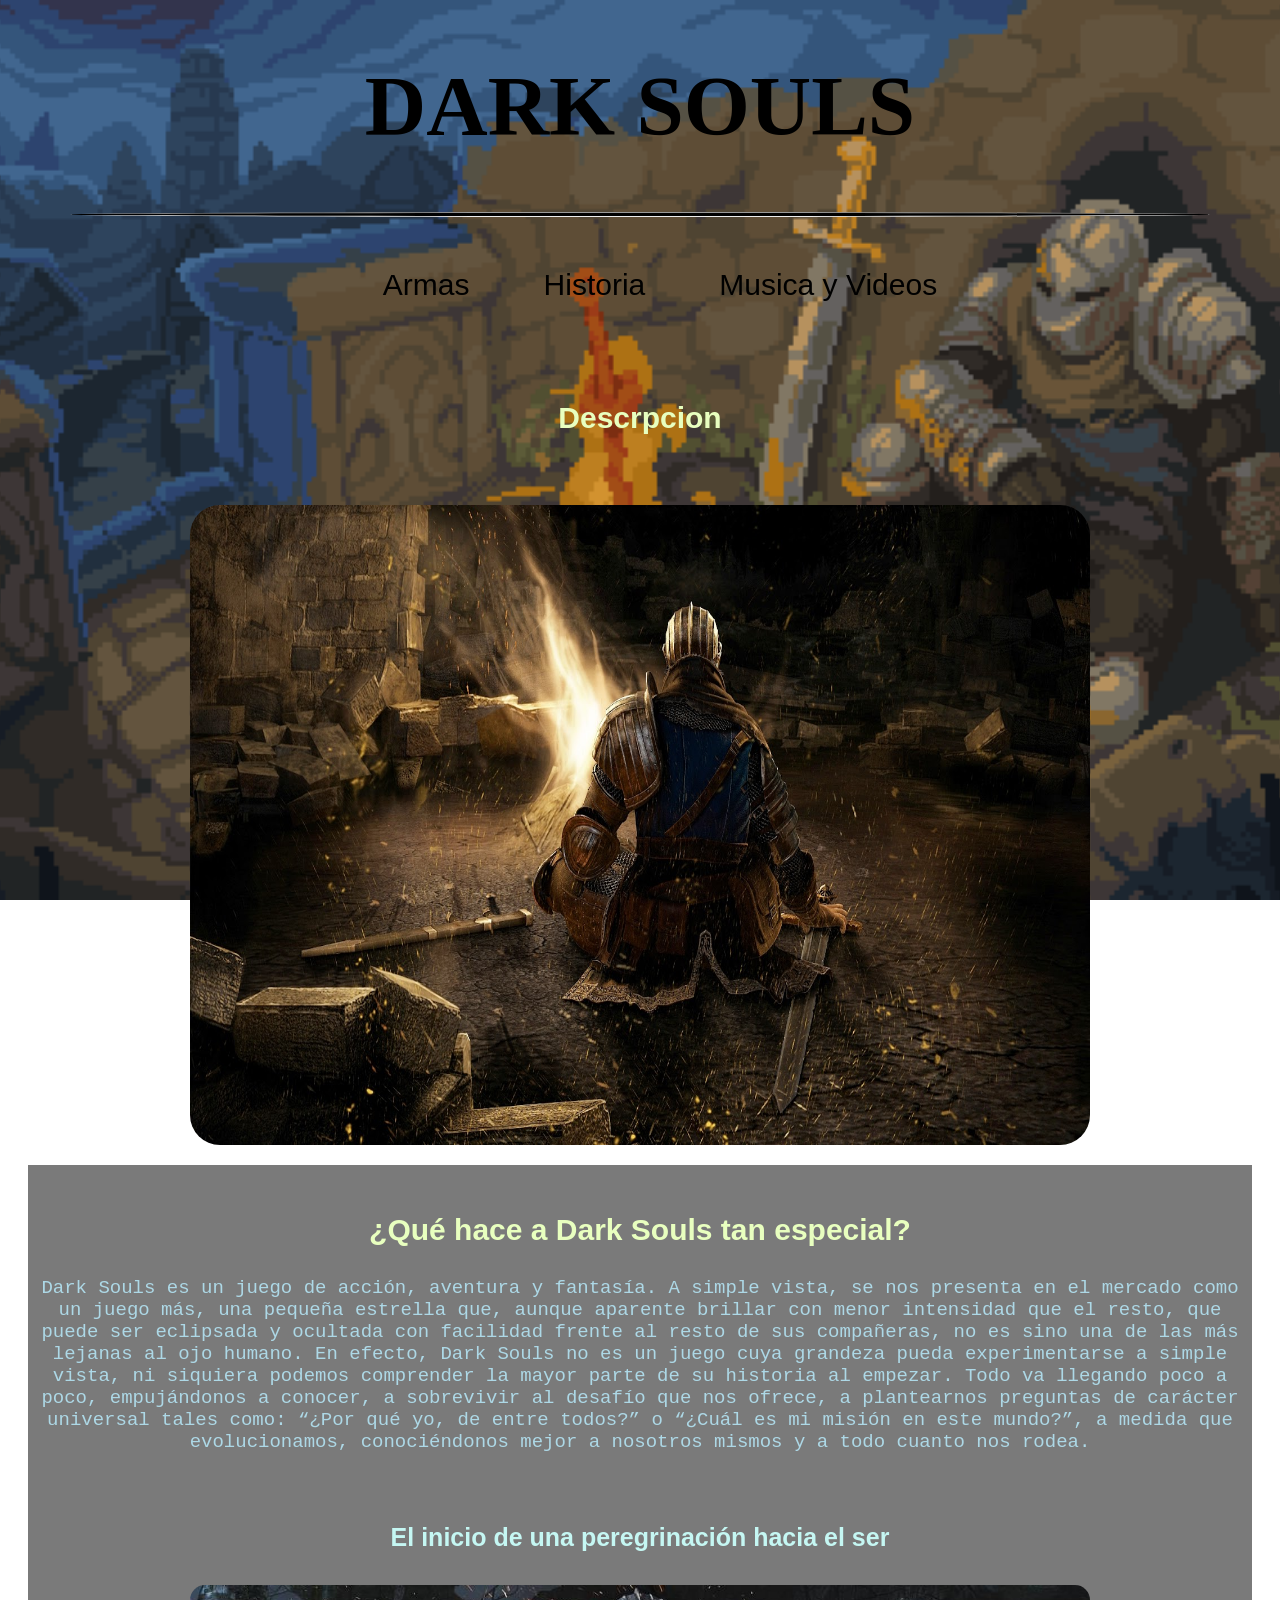
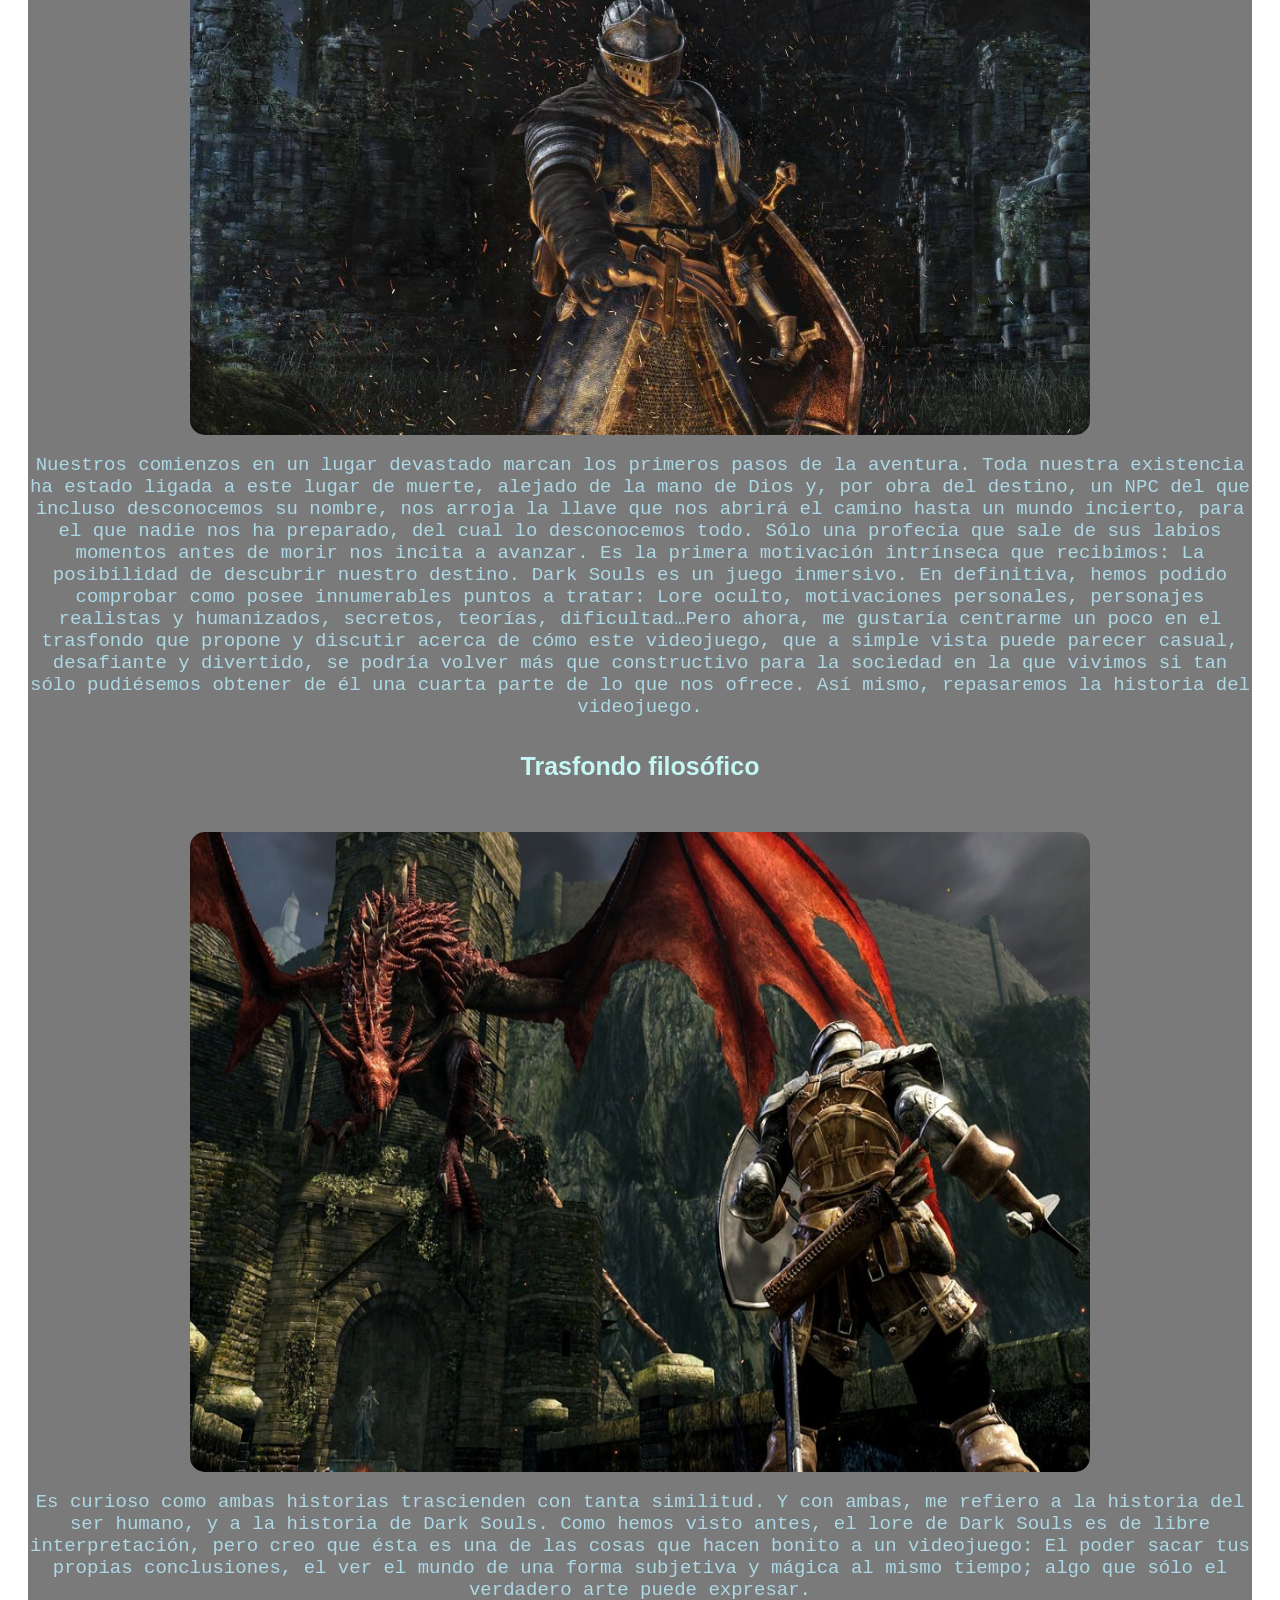
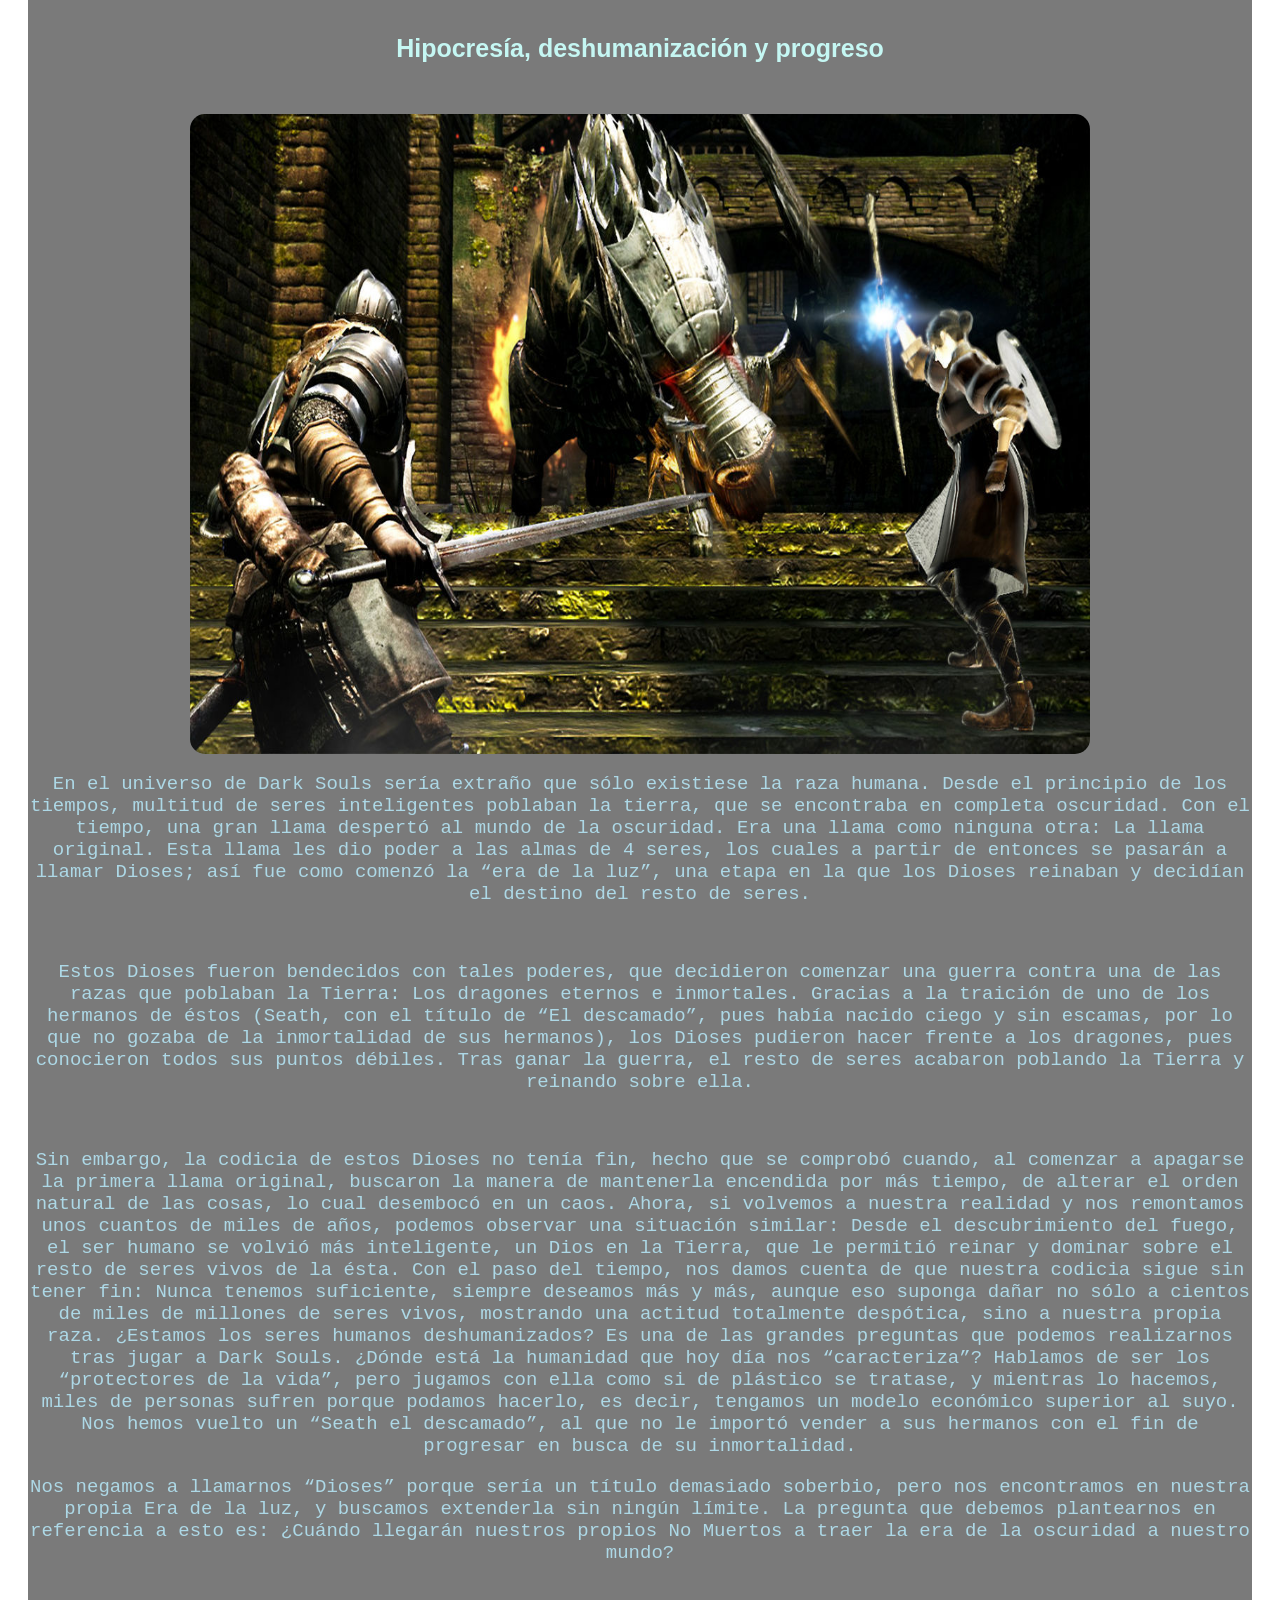
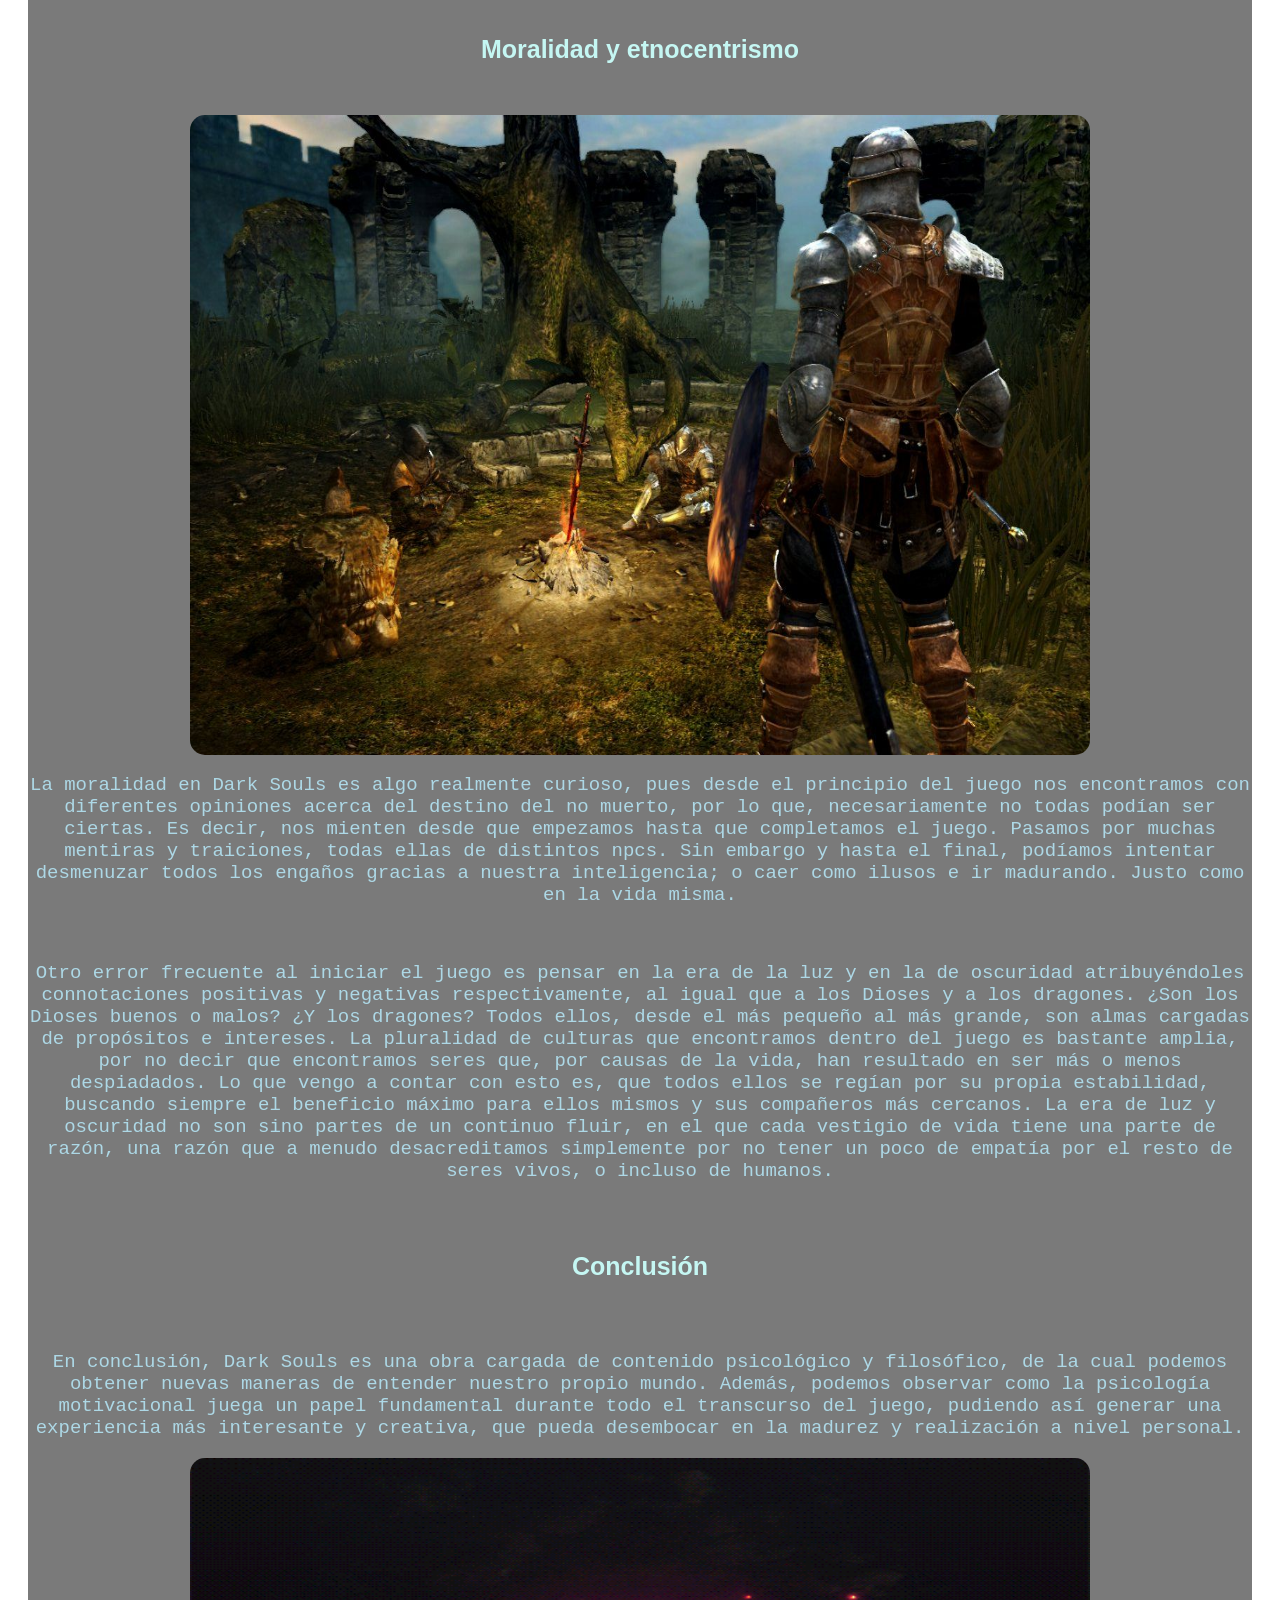
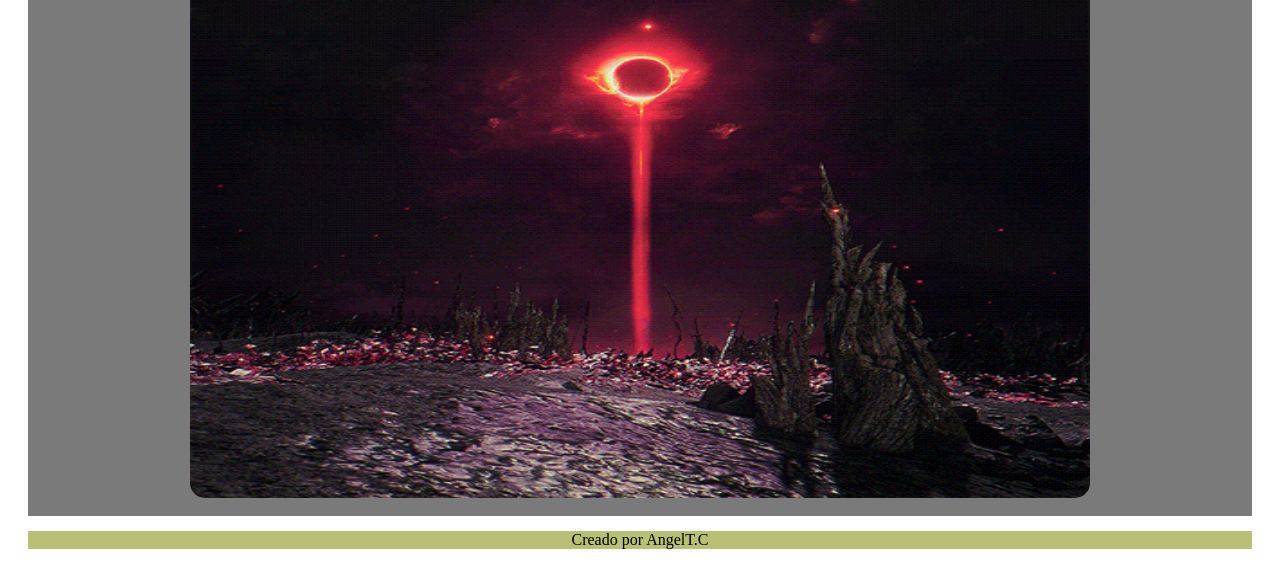
<file: index.HTML>
<!DOCTYPE html>
<html lang="es">

<head>
    <meta charset="utf-8">
    <meta name="author" content="RED_ANGEL">
    <meta name="keywords" content="dark souls,RPG,fantasia oscura,fromsofwart,saga souls,guia">
    <link rel="shortcut icon" href="./icon.png" />
    <link rel="stylesheet" href="./css/mejor.css">
    <title>Dark souls:la leyenda de lo bueno</title>
</head>

<body>

    <h1>DARK SOULS</h1>
    <hr>

    <ul class="mostaza">
        <li><a href="./html/armas.html">Armas</a></li>
        <li><a href="./html/historia.html">Historia</a></li>
        <li><a href="./html/ms.html">Musica y Videos</a> </li>
    </ul>

    <br>

    <h3>Descrpcion</h3>
    <div class="">
        <article class="">
            <div class="imgCentral">
                <img src="./imgs/154277.jpg" alt="" height="640" width="900">
            </div>
            <section>
                <br>
                <h3>¿Qué hace a Dark Souls tan especial?</h3>
                <p>Dark Souls es un juego de acción, aventura y fantasía. A simple vista, se nos presenta en el mercado como un juego más, una pequeña estrella que, aunque aparente brillar con menor intensidad que el resto, que puede ser eclipsada y ocultada
                    con facilidad frente al resto de sus compañeras, no es sino una de las más lejanas al ojo humano. En efecto, Dark Souls no es un juego cuya grandeza pueda experimentarse a simple vista, ni siquiera podemos comprender la mayor parte
                    de su historia al empezar. Todo va llegando poco a poco, empujándonos a conocer, a sobrevivir al desafío que nos ofrece, a plantearnos preguntas de carácter universal tales como: “¿Por qué yo, de entre todos?” o “¿Cuál es mi misión
                    en este mundo?”, a medida que evolucionamos, conociéndonos mejor a nosotros mismos y a todo cuanto nos rodea.</p>
                <br>
                <h4>El inicio de una peregrinación hacia el ser</h4>

                <img src="./imgs/778.jpg" height="450" width="900" class="imagen">

                <p>Nuestros comienzos en un lugar devastado marcan los primeros pasos de la aventura. Toda nuestra existencia ha estado ligada a este lugar de muerte, alejado de la mano de Dios y, por obra del destino, un NPC del que incluso desconocemos
                    su nombre, nos arroja la llave que nos abrirá el camino hasta un mundo incierto, para el que nadie nos ha preparado, del cual lo desconocemos todo. Sólo una profecía que sale de sus labios momentos antes de morir nos incita a avanzar.
                    Es la primera motivación intrínseca que recibimos: La posibilidad de descubrir nuestro destino. Dark Souls es un juego inmersivo. En definitiva, hemos podido comprobar como posee innumerables puntos a tratar: Lore oculto, motivaciones
                    personales, personajes realistas y humanizados, secretos, teorías, dificultad…Pero ahora, me gustaría centrarme un poco en el trasfondo que propone y discutir acerca de cómo este videojuego, que a simple vista puede parecer casual,
                    desafiante y divertido, se podría volver más que constructivo para la sociedad en la que vivimos si tan sólo pudiésemos obtener de él una cuarta parte de lo que nos ofrece. Así mismo, repasaremos la historia del videojuego.</p>

                <h4>Trasfondo filosófico</h4>
                <br>
                <img src="./imgs/222.jpg" class="imagen" height="640" width="900">
                <p>Es curioso como ambas historias trascienden con tanta similitud. Y con ambas, me refiero a la historia del ser humano, y a la historia de Dark Souls. Como hemos visto antes, el lore de Dark Souls es de libre interpretación, pero creo que
                    ésta es una de las cosas que hacen bonito a un videojuego: El poder sacar tus propias conclusiones, el ver el mundo de una forma subjetiva y mágica al mismo tiempo; algo que sólo el verdadero arte puede expresar.</p>

                <h4>Hipocresía, deshumanización y progreso</h4>
                <br>
                <img src="./imgs/333.jpg" class="imagen" height="640" width="900">
                <p>En el universo de Dark Souls sería extraño que sólo existiese la raza humana. Desde el principio de los tiempos, multitud de seres inteligentes poblaban la tierra, que se encontraba en completa oscuridad. Con el tiempo, una gran llama
                    despertó al mundo de la oscuridad. Era una llama como ninguna otra: La llama original. Esta llama les dio poder a las almas de 4 seres, los cuales a partir de entonces se pasarán a llamar Dioses; así fue como comenzó la “era de la
                    luz”, una etapa en la que los Dioses reinaban y decidían el destino del resto de seres.</p>
                <br>
                <p>Estos Dioses fueron bendecidos con tales poderes, que decidieron comenzar una guerra contra una de las razas que poblaban la Tierra: Los dragones eternos e inmortales. Gracias a la traición de uno de los hermanos de éstos (Seath, con el
                    título de “El descamado”, pues había nacido ciego y sin escamas, por lo que no gozaba de la inmortalidad de sus hermanos), los Dioses pudieron hacer frente a los dragones, pues conocieron todos sus puntos débiles. Tras ganar la guerra,
                    el resto de seres acabaron poblando la Tierra y reinando sobre ella.</p>
                <br>

                <p>Sin embargo, la codicia de estos Dioses no tenía fin, hecho que se comprobó cuando, al comenzar a apagarse la primera llama original, buscaron la manera de mantenerla encendida por más tiempo, de alterar el orden natural de las cosas,
                    lo cual desembocó en un caos. Ahora, si volvemos a nuestra realidad y nos remontamos unos cuantos de miles de años, podemos observar una situación similar: Desde el descubrimiento del fuego, el ser humano se volvió más inteligente,
                    un Dios en la Tierra, que le permitió reinar y dominar sobre el resto de seres vivos de la ésta. Con el paso del tiempo, nos damos cuenta de que nuestra codicia sigue sin tener fin: Nunca tenemos suficiente, siempre deseamos más y
                    más, aunque eso suponga dañar no sólo a cientos de miles de millones de seres vivos, mostrando una actitud totalmente despótica, sino a nuestra propia raza. ¿Estamos los seres humanos deshumanizados? Es una de las grandes preguntas
                    que podemos realizarnos tras jugar a Dark Souls. ¿Dónde está la humanidad que hoy día nos “caracteriza”? Hablamos de ser los “protectores de la vida”, pero jugamos con ella como si de plástico se tratase, y mientras lo hacemos, miles
                    de personas sufren porque podamos hacerlo, es decir, tengamos un modelo económico superior al suyo. Nos hemos vuelto un “Seath el descamado”, al que no le importó vender a sus hermanos con el fin de progresar en busca de su inmortalidad.
                </p>
                <p>Nos negamos a llamarnos “Dioses” porque sería un título demasiado soberbio, pero nos encontramos en nuestra propia Era de la luz, y buscamos extenderla sin ningún límite. La pregunta que debemos plantearnos en referencia a esto es: ¿Cuándo
                    llegarán nuestros propios No Muertos a traer la era de la oscuridad a nuestro mundo?</p>
                <br>

                <h4>Moralidad y etnocentrismo</h4>
                <br>
                <img src="./imgs/444.jpg" class="imagen" height="640" width="900">
                <p>La moralidad en Dark Souls es algo realmente curioso, pues desde el principio del juego nos encontramos con diferentes opiniones acerca del destino del no muerto, por lo que, necesariamente no todas podían ser ciertas. Es decir, nos mienten
                    desde que empezamos hasta que completamos el juego. Pasamos por muchas mentiras y traiciones, todas ellas de distintos npcs. Sin embargo y hasta el final, podíamos intentar desmenuzar todos los engaños gracias a nuestra inteligencia;
                    o caer como ilusos e ir madurando. Justo como en la vida misma.</p>
                <br>
                <p>Otro error frecuente al iniciar el juego es pensar en la era de la luz y en la de oscuridad atribuyéndoles connotaciones positivas y negativas respectivamente, al igual que a los Dioses y a los dragones. ¿Son los Dioses buenos o malos?
                    ¿Y los dragones? Todos ellos, desde el más pequeño al más grande, son almas cargadas de propósitos e intereses. La pluralidad de culturas que encontramos dentro del juego es bastante amplia, por no decir que encontramos seres que,
                    por causas de la vida, han resultado en ser más o menos despiadados. Lo que vengo a contar con esto es, que todos ellos se regían por su propia estabilidad, buscando siempre el beneficio máximo para ellos mismos y sus compañeros más
                    cercanos. La era de luz y oscuridad no son sino partes de un continuo fluir, en el que cada vestigio de vida tiene una parte de razón, una razón que a menudo desacreditamos simplemente por no tener un poco de empatía por el resto de
                    seres vivos, o incluso de humanos.</p>
                <br>

                <h4>Conclusión</h4>
                <br>
                <p>En conclusión, Dark Souls es una obra cargada de contenido psicológico y filosófico, de la cual podemos obtener nuevas maneras de entender nuestro propio mundo. Además, podemos observar como la psicología motivacional juega un papel fundamental
                    durante todo el transcurso del juego, pudiendo así generar una experiencia más interesante y creativa, que pueda desembocar en la madurez y realización a nivel personal.</p>
                <img src="./imgs/555.gif" class="imagen" height="640" width="900">
                <br>
            </section>
        </article>
        <footer>Creado por AngelT.C</footer>
    </div>
</body>

</html>
</file>
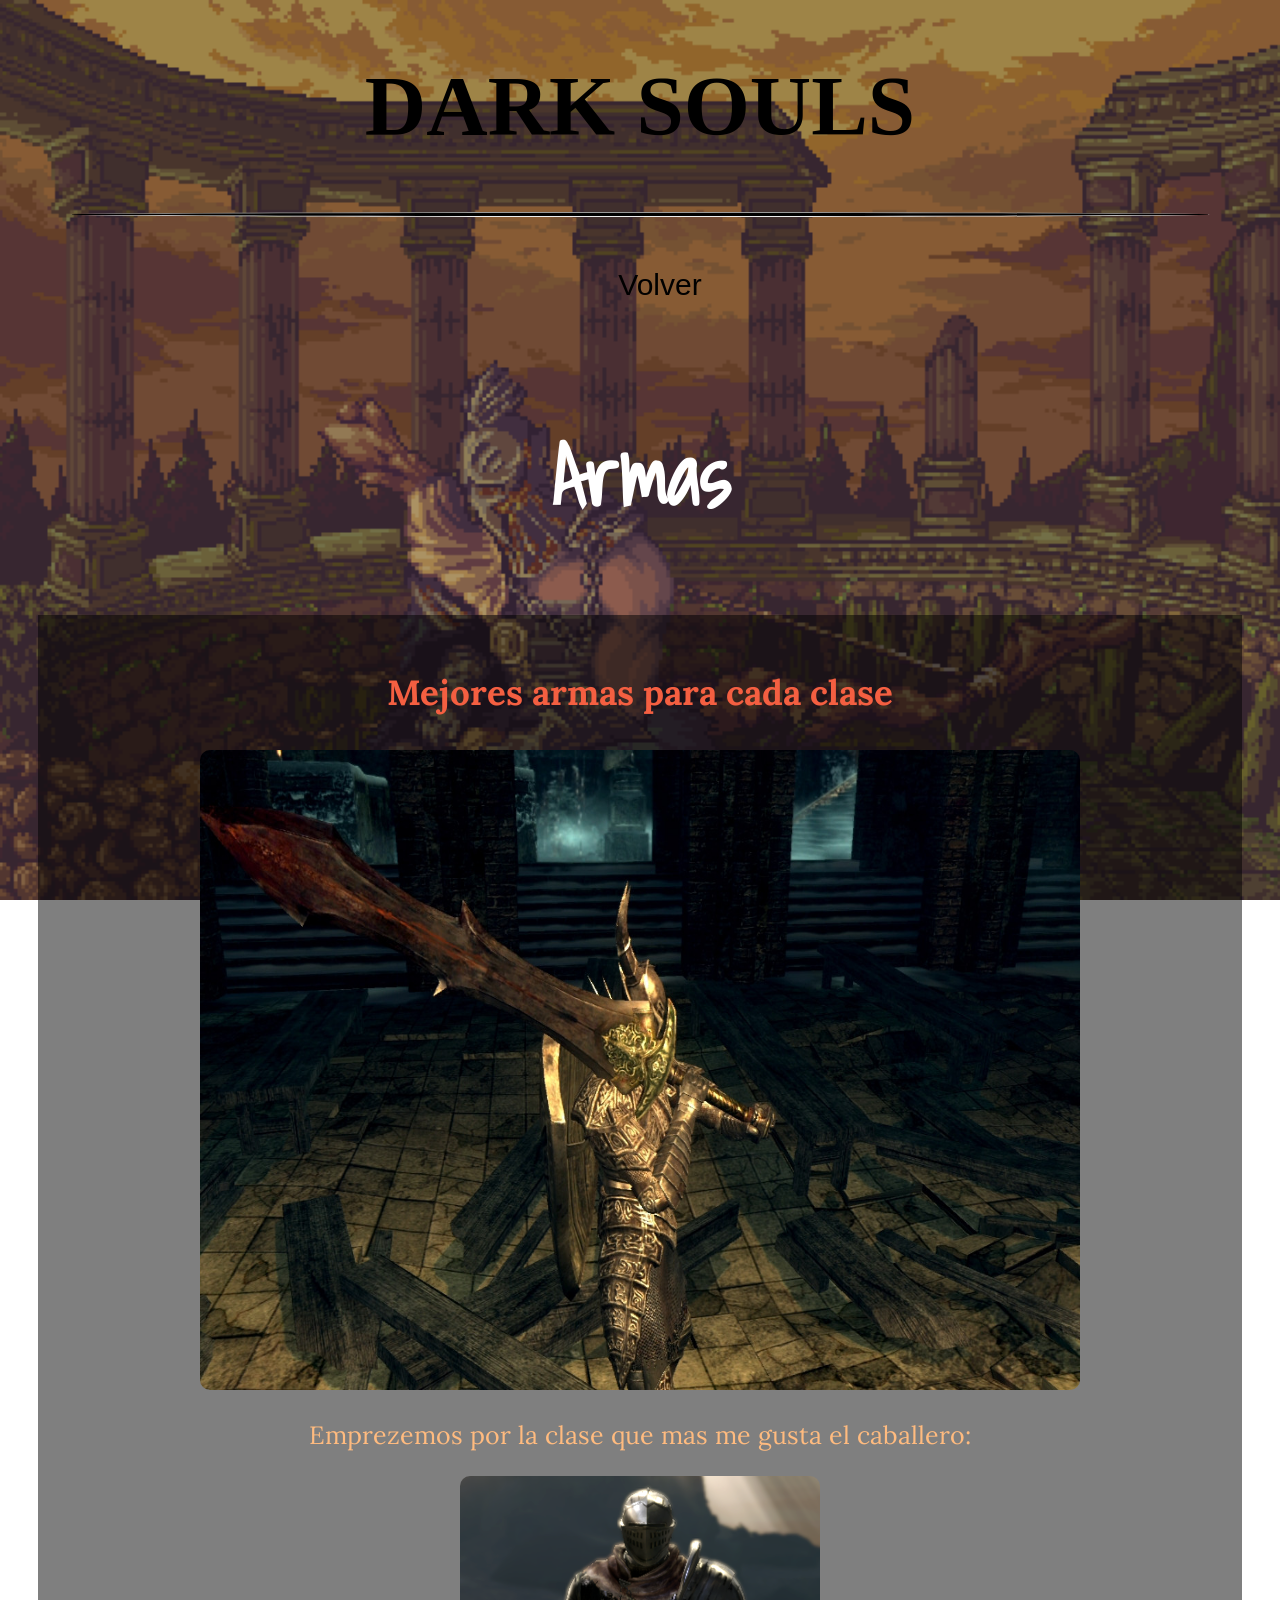
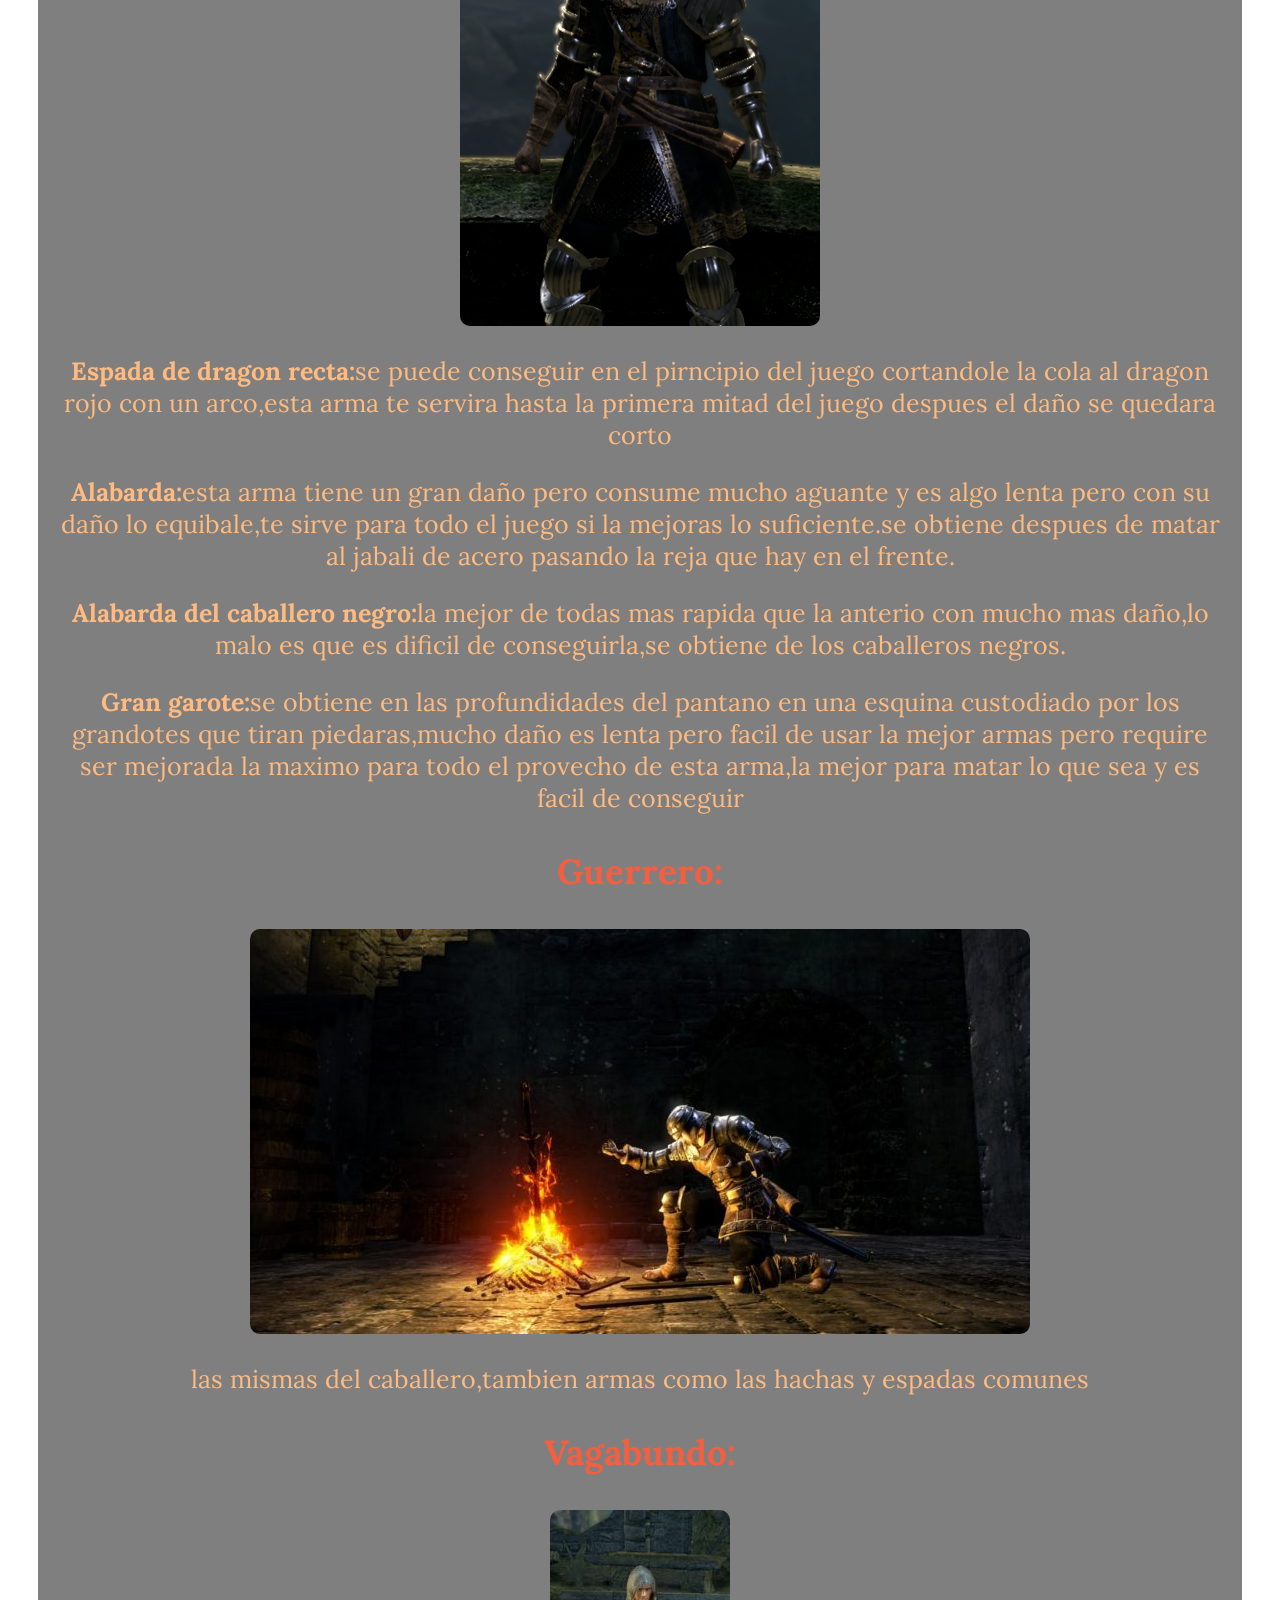
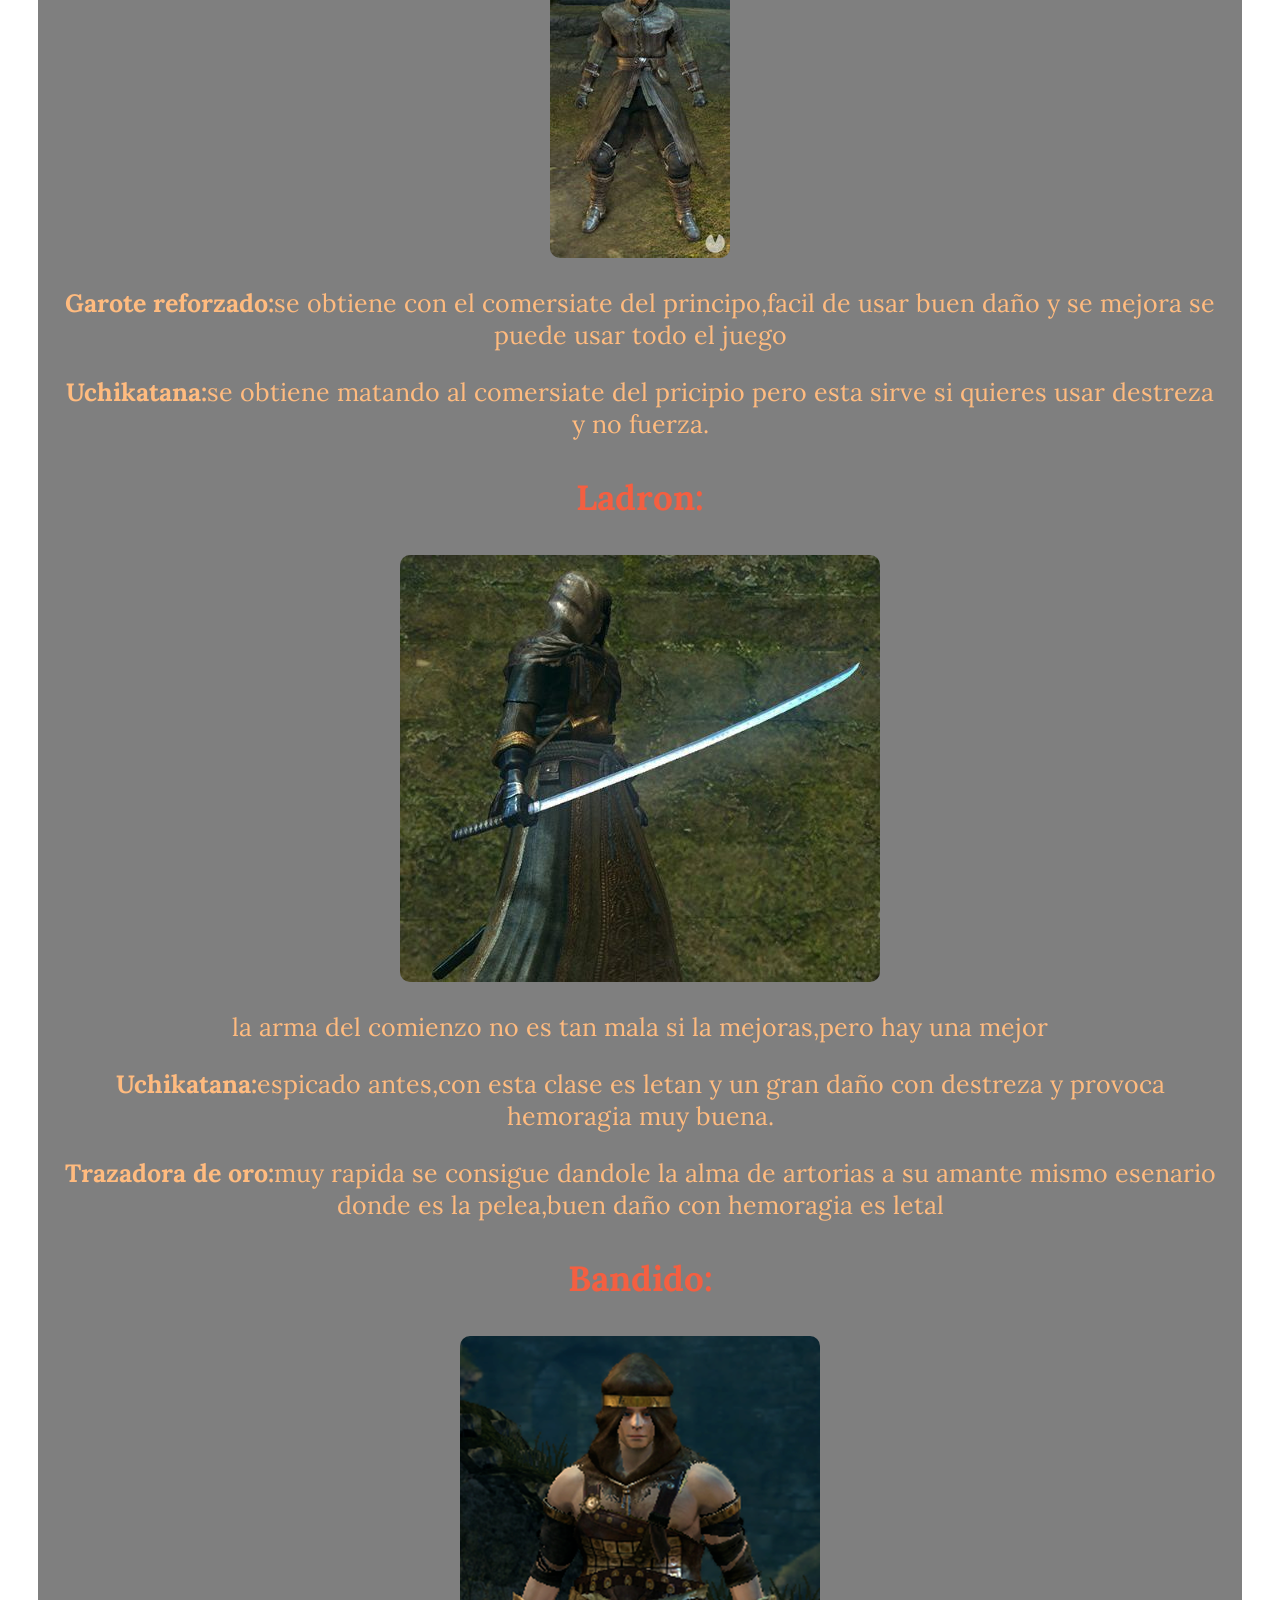
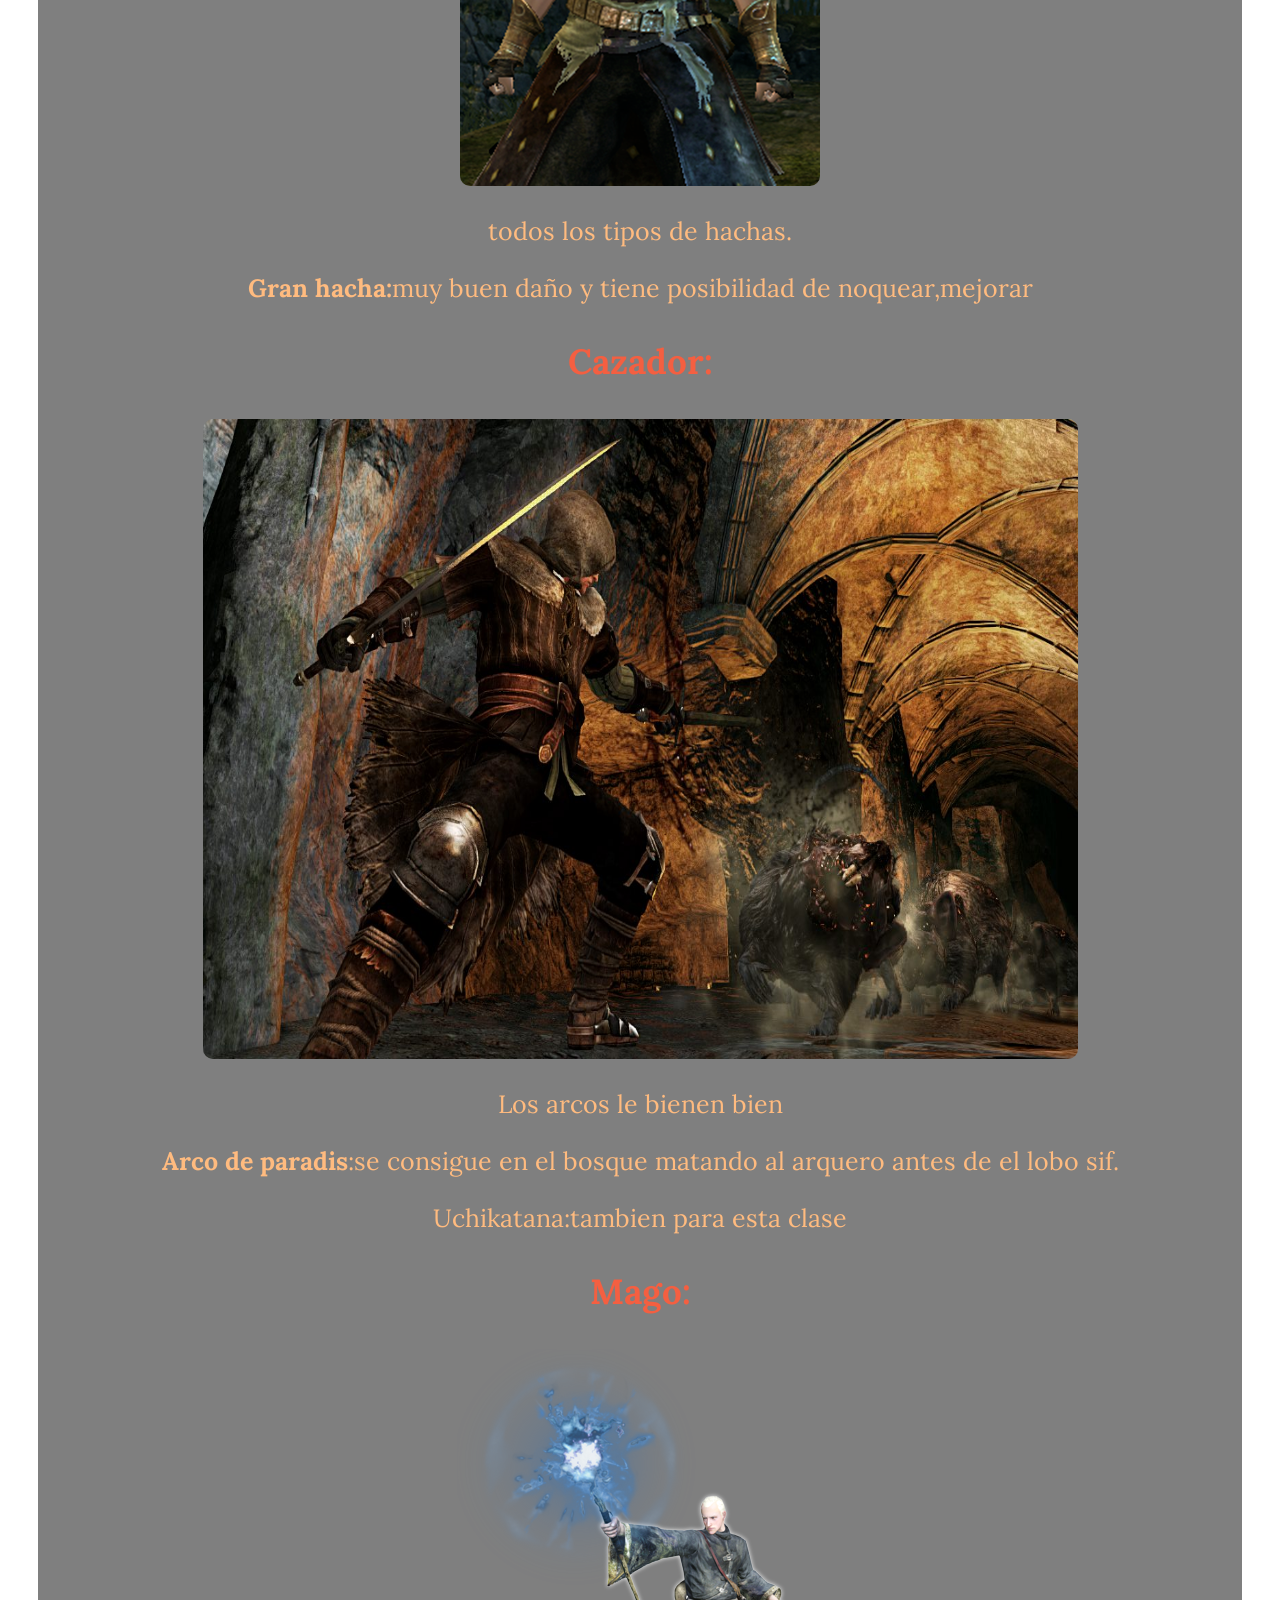
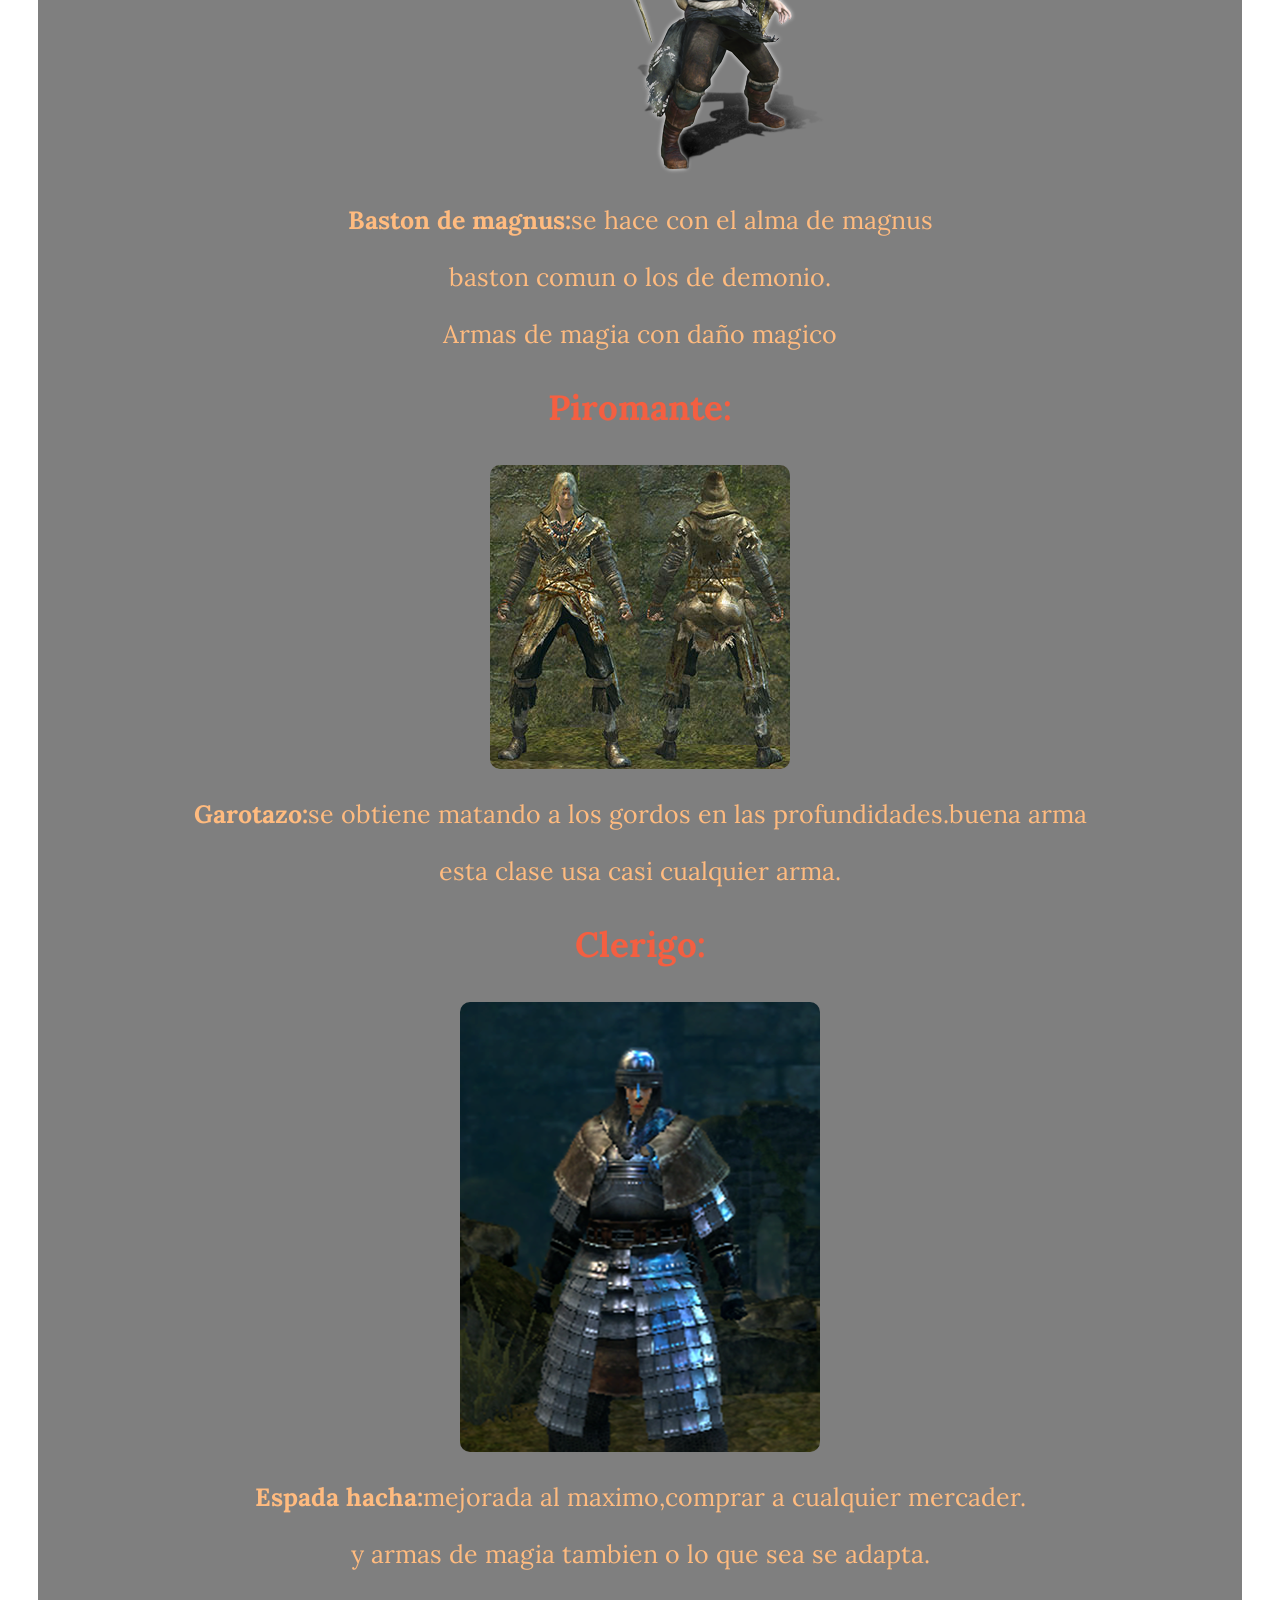
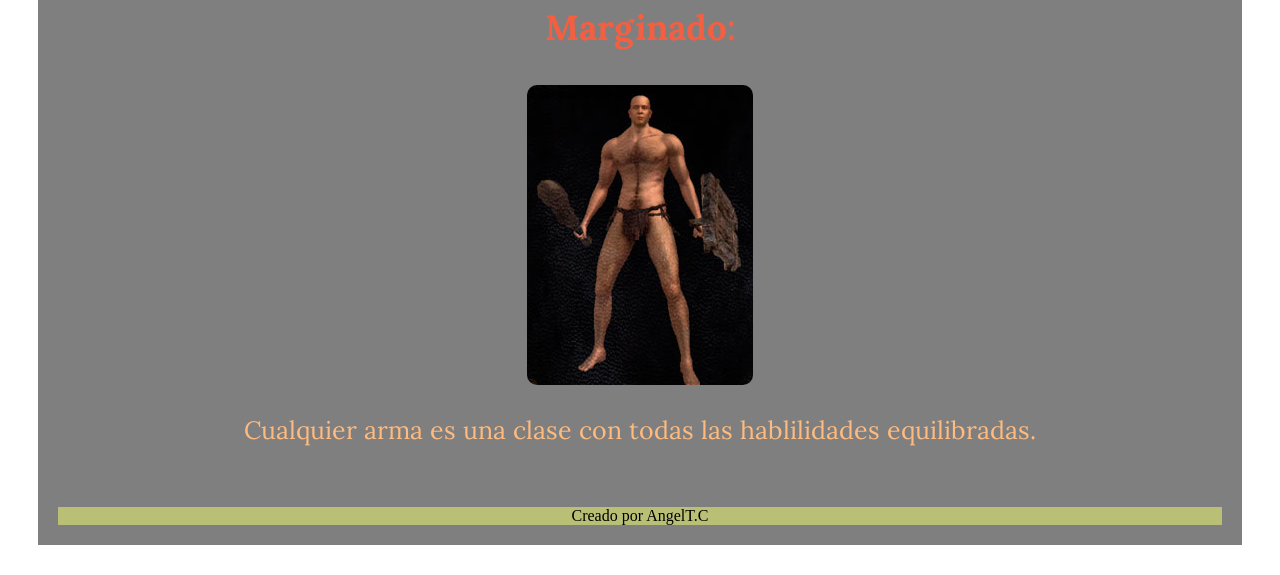
<file: html/armas.html>
<!DOCTYPE html>
<html lang="en" dir="ltr">

<head>
    <meta charset="utf-8">
    <link rel="stylesheet" href="../css/arma.css">
    <link rel="shortcut icon" href="../imgs/618.jpg" />
    <link href="https://fonts.googleapis.com/css2?family=Lora:wght@500&display=swap" rel="stylesheet">
    <link href="https://fonts.googleapis.com/css2?family=Amatic+SC:wght@700&family=Bebas+Neue&family=Lexend+Tera&family=Lora:wght@500&family=Shadows+Into+Light&display=swap" rel="stylesheet">
    <title>Armas</title>
    <h1>DARK SOULS</h1>
    <hr>
    <ul class="mostaza">
        <li><a href="../index.html">Volver</a></li>
    </ul>
    <h2>Armas</h2>
    <div class="">
        <h3>Mejores armas para cada clase</h3>
        <img src="../imgs/Caballero Negro Dark Souls.jpg" height="640" width="880">
        <p>Emprezemos por la clase que mas me gusta el caballero:</p>
        <img src="../imgs/ada.png" alt="">
        <p><strong>Espada de dragon recta:</strong>se puede conseguir en el pirncipio del juego cortandole la cola al dragon rojo con un arco,esta arma te servira hasta la primera mitad del juego despues el daño se quedara corto</p>
        <p><strong>Alabarda:</strong>esta arma tiene un gran daño pero consume mucho aguante y es algo lenta pero con su daño lo equibale,te sirve para todo el juego si la mejoras lo suficiente.se obtiene despues de matar al jabali de acero pasando la reja
            que hay en el frente.</p>
        <p><strong>Alabarda del caballero negro:</strong>la mejor de todas mas rapida que la anterio con mucho mas daño,lo malo es que es dificil de conseguirla,se obtiene de los caballeros negros.</p>
        <p><strong>Gran garote:</strong>se obtiene en las profundidades del pantano en una esquina custodiado por los grandotes que tiran piedaras,mucho daño es lenta pero facil de usar la mejor armas pero require ser mejorada la maximo para todo el provecho
            de esta arma,la mejor para matar lo que sea y es facil de conseguir</p>
        <h3>Guerrero:</h3>
        <img src="../imgs/780x405.jpg" alt="">
        <p>las mismas del caballero,tambien armas como las hachas y espadas comunes</p>
        <h3>Vagabundo:</h3>
        <img src="../imgs/201868165557_1.jpg" alt="">
        <p><strong>Garote reforzado:</strong>se obtiene con el comersiate del principo,facil de usar buen daño y se mejora se puede usar todo el juego</p>
        <p><strong>Uchikatana:</strong>se obtiene matando al comersiate del pricipio pero esta sirve si quieres usar destreza y no fuerza.</p>
        <h3>Ladron:</h3>
        <img src="../imgs/ladron.jpg" alt="">
        <p>la arma del comienzo no es tan mala si la mejoras,pero hay una mejor</p>
        <p><strong>Uchikatana:</strong>espicado antes,con esta clase es letan y un gran daño con destreza y provoca hemoragia muy buena.</p>
        <p><strong>Trazadora de oro:</strong>muy rapida se consigue dandole la alma de artorias a su amante mismo esenario donde es la pelea,buen daño con hemoragia es letal</p>
        <h3>Bandido:</h3>
        <img src="../imgs/Conjunto_de_bandolero.png" alt="">
        <p>todos los tipos de hachas.</p>
        <p><strong>Gran hacha:</strong>muy buen daño y tiene posibilidad de noquear,mejorar</p>
        <h3>Cazador:</h3>
        <img src="../imgs/cazador.jpg" height="640" width="875">
        <p>Los arcos le bienen bien</p>
        <p><strong>Arco de paradis</strong>:se consigue en el bosque matando al arquero antes de el lobo sif.</p>
        <p>Uchikatana:tambien para esta clase</p>
        <h3>Mago:</h3>
        <img src="../imgs/hechicero.png" alt="">
        <p><strong>Baston de magnus:</strong>se hace con el alma de magnus</p>
        <p>baston comun o los de demonio.</p>
        <p>Armas de magia con daño magico</p>
        <h3>Piromante:</h3>
        <img src="../imgs/pyromancer-set-m.jpg" alt="">
        <p><strong>Garotazo:</strong>se obtiene matando a los gordos en las profundidades.buena arma</p>
        <p>esta clase usa casi cualquier arma.</p>
        <h3>Clerigo:</h3>
        <img src="../imgs/clerigo.png" alt="">
        <p><strong>Espada hacha:</strong>mejorada al maximo,comprar a cualquier mercader.</p>
        <p>y armas de magia tambien o lo que sea se adapta.</p>
        <h3>Marginado:</h3>
        <img src="../imgs/marginado.jpg" alt="">
        <p>Cualquier arma es una clase con todas las hablilidades equilibradas.</p>
        <br>
        <br>
        <footer>Creado por AngelT.C</footer>
    </div>
</head>

<body>

</body>

</html>
</file>
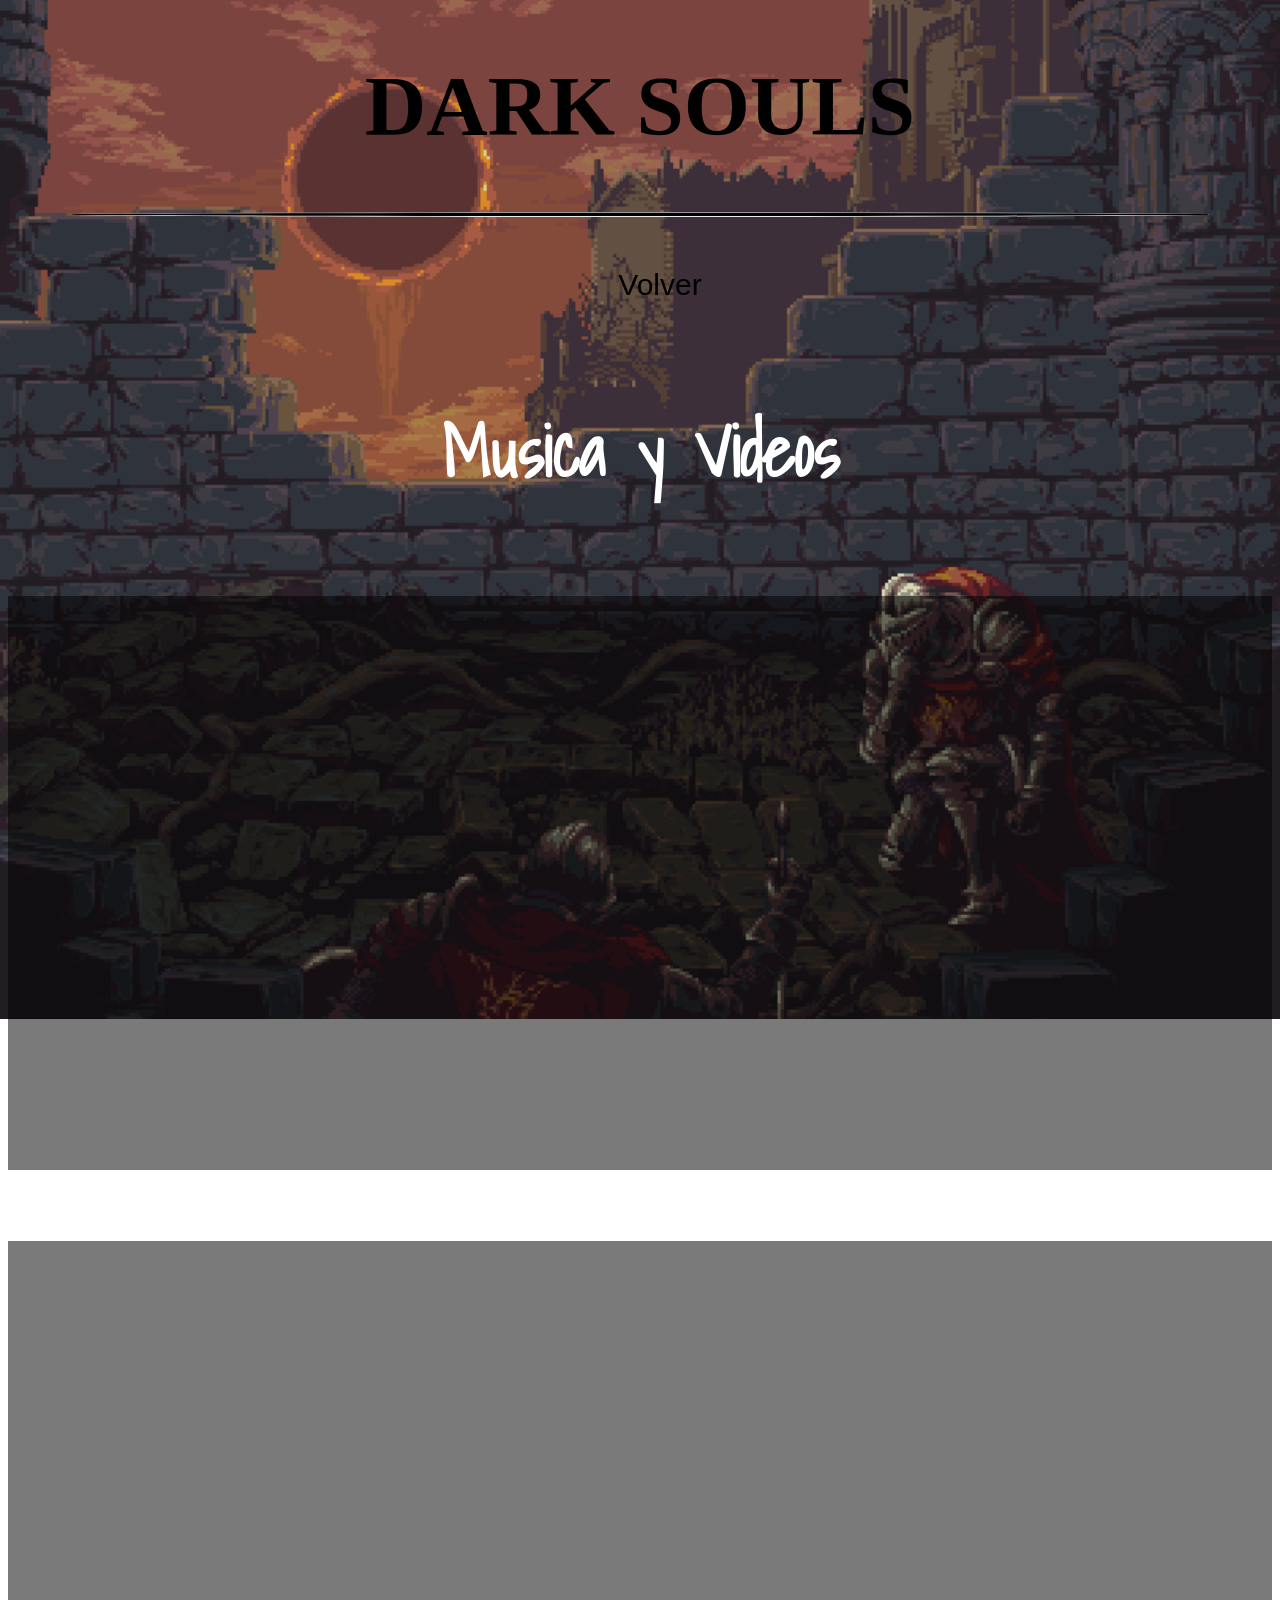
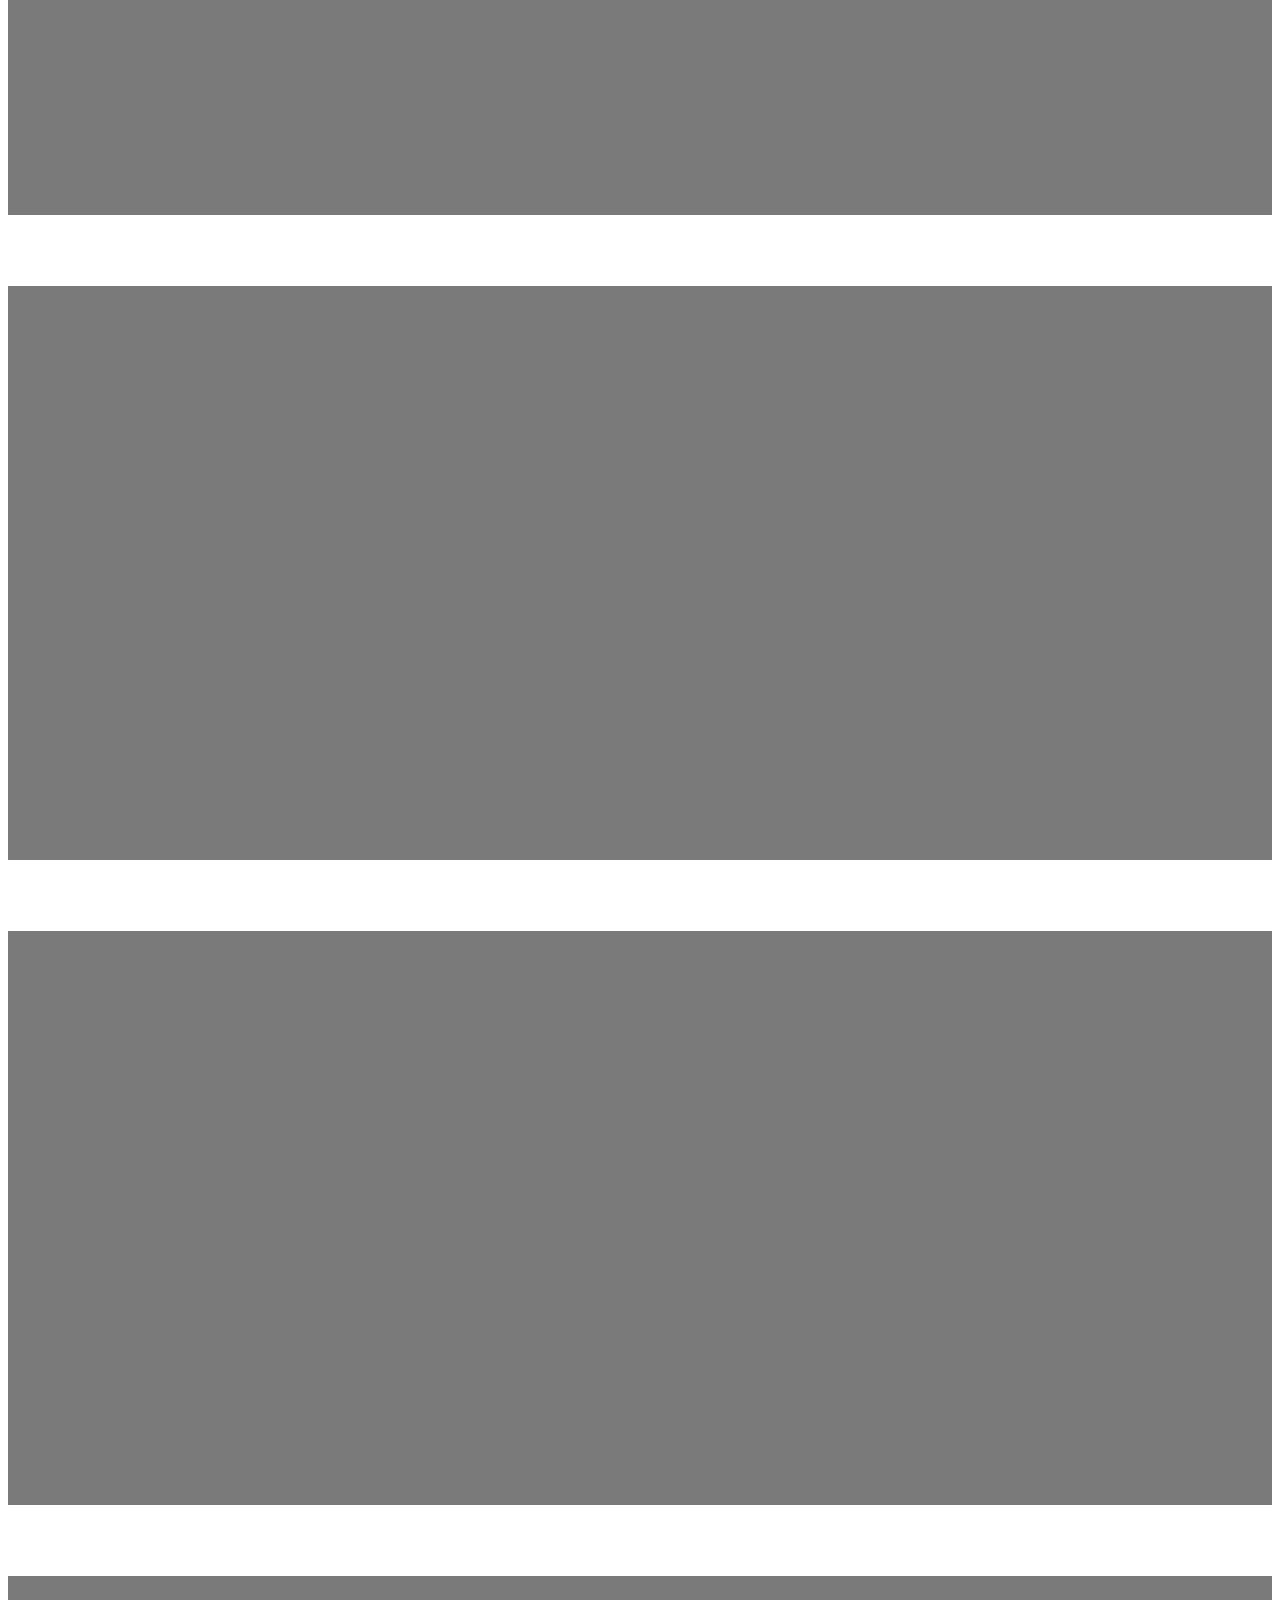
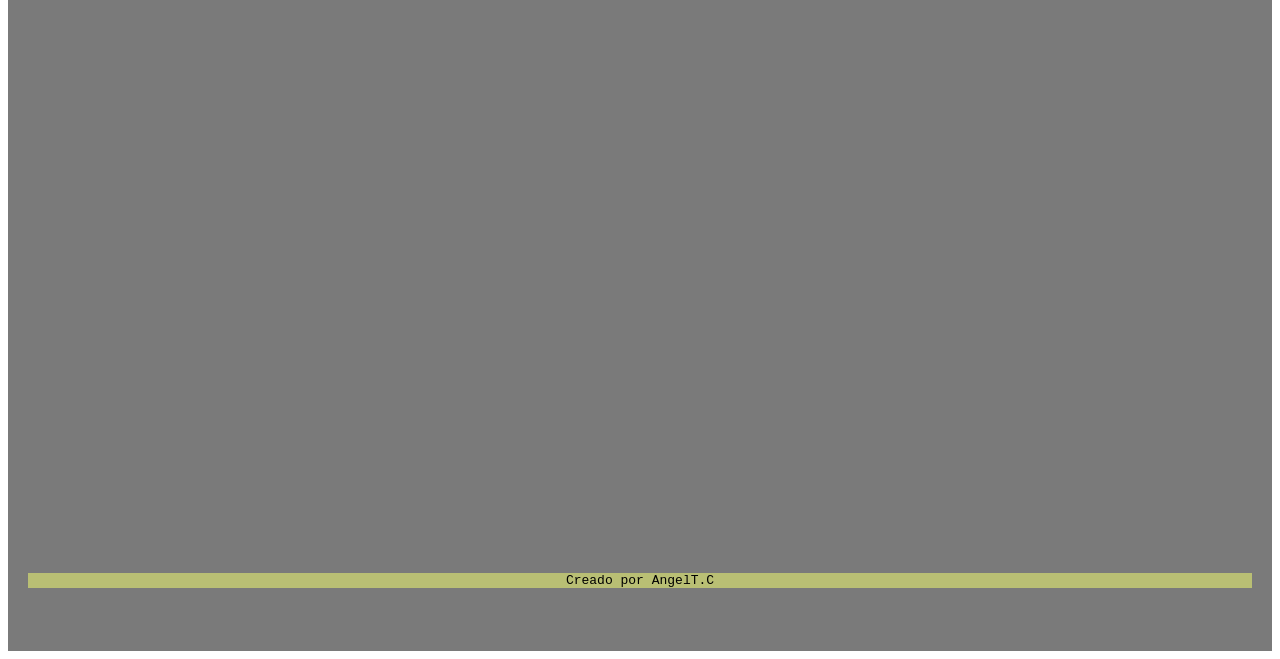
<file: html/ms.html>
<!DOCTYPE html>
<html lang="en" dir="ltr">

<head>
    <meta charset="utf-8">
    <link rel="shortcut icon" href="icon.png" />
    <link rel="stylesheet" href="../css/ms.css">
    <link href="https://fonts.googleapis.com/css2?family=Amatic+SC:wght@700&family=Bebas+Neue&family=Lexend+Tera&family=Lora:wght@500&family=Shadows+Into+Light&display=swap" rel="stylesheet">
    <title>Musica y Videos</title>
</head>

<body>
    <h1>DARK SOULS</h1>
    <hr>
    <ul class="mostaza">
        <li><a href="../index.HTML">Volver</a></li>
    </ul>
    <h2>Musica y Videos</h2>
    <br>
    <pre><div class="”video-responsive”">
  <iframe width="850" height="500"  src="https://www.youtube.com/embed/_35AIXCxHXE" frameborder="0" allow="accelerometer; autoplay; encrypted-media; gyroscope; picture-in-picture" allowfullscreen></iframe>
  </div>
  <pre>
    <pre><div class="”video-responsive”">
    <iframe width="850" height="500" src="https://www.youtube.com/embed/cbFFevnjVpY" frameborder="0" allow="accelerometer; autoplay; encrypted-media; gyroscope; picture-in-picture" allowfullscreen></iframe>
    </div>
    <pre>
      <pre><div class="”video-responsive”">
        <iframe width="850" height="500" src="https://www.youtube.com/embed/Io0zFbQqAUg" frameborder="0" allow="accelerometer; autoplay; encrypted-media; gyroscope; picture-in-picture" allowfullscreen></iframe>
        </div>
      <pre>
        <pre><div class="”video-responsive”">
          <iframe width="850" height="500" src="https://www.youtube.com/embed/zzoh43oPUVE" frameborder="0" allow="accelerometer; autoplay; encrypted-media; gyroscope; picture-in-picture" allowfullscreen></iframe>
          </div>
        <pre>
          <pre><div class="”video-responsive”">
            <iframe width="850" height="500" src="https://www.youtube.com/embed/304xAVC8EZE" frameborder="0" allow="accelerometer; autoplay; encrypted-media; gyroscope; picture-in-picture" allowfullscreen></iframe>
          <pre>

            <footer>Creado por AngelT.C</footer>
  </body>
</html>
</file>
<file: css/mejor.css>
html {
    background: url("../imgs/1499456336.gif")no-repeat center center fixed;
    -webkit-background-size: cover;
    -moz-background-size: cover;
    -o-background-size: cover;
    background-size: cover;
}


/* etiquetas */

body {
    text-align: center;
}

h3 {
    color: white;
    font: bold 15px sans-serif;
}

section {
    background-color: rgba(0, 0, 0, 0.521);
    margin-bottom: 15px;
}

p {
    color: lightblue;
    font-family: monospace;
    font-size: 19px;
}

h1 {
    font-size: 85px;
}

div {
    padding: 20px;
    margin: auto;
}

hr {
    width: 90%;
    height: 3px;
    background-color: black;
    border-radius: 50%;
}

img {
    display: block;
    margin: auto;
}

footer {
    background: #B9BF74;
}


/* clases */

.mostaza li {
    list-style: none;
    padding: 35px;
    display: inline-block;
    font-size: 30px;
    font-family: 'Gill Sans', 'Gill Sans MT', Calibri, 'Trebuchet MS', sans-serif;
}

.mostaza li a {
    text-decoration: none;
    color: black;
}

.mostaza li a:hover {
    text-decoration: none;
    color: rgb(243, 232, 201);
    /* background-color: rgb(206, 106, 35);
    border-radius: 50%; */
}

.imgCentral img {
    /* box-shadow: 13px 13px rgba(0, 0, 0, 0.61); */
    /* border: 2px solid rgb(151, 150, 149); */
    border-radius: 30px;
}

h4 {
    text-align: center;
    color: #C5F7F3;
    font-size: 25px;
    font-family: helvetica;
}

h3 {
    font-size: 30px;
    color: #E8FFBF;
}

.imagen {
    border-radius: 15px;
    height="450" width="900"
}
</file>
<file: css/arma.css>
html {
    background: url("../imgs/RkJ7iVF.gif")no-repeat center center fixed;
    -webkit-background-size: cover;
    -moz-background-size: cover;
    -o-background-size: cover;
    background-size: cover;
    text-align: center;
}

h1 {
    font-size: 85px;
    text-align: center;
}

hr {
    width: 90%;
    height: 3px;
    background-color: black;
    border-radius: 50%;
}

.mostaza li {
    list-style: none;
    padding: 35px;
    display: inline-block;
    font-size: 30px;
    font-family: 'Gill Sans', 'Gill Sans MT', Calibri, 'Trebuchet MS', sans-serif;
}

.mostaza li a {
    text-decoration: none;
    color: black;
}

.mostaza li a:hover {
    text-decoration: none;
    color: rgb(243, 232, 201);
    /* background-color: rgb(206, 106, 35);
    border-radius: 50%; */
}

div {
    padding: 20px;
    margin: 30px;
    background-color: rgba(0, 0, 0, 0.50);
}

p {
    font-size: 25px;
    color: #FFBB7F;
    font-family: 'Lora', serif;
}

h3 {
    color: #F45F41;
    font-size: 35px;
    font-family: 'Lora', serif;
}

img {
    border-radius: 10px;
}

footer {
    background: #B9BF74;
}

h2 {
    font-size: 85px;
    font-family: 'Amatic SC', cursive;
    font-family: 'Bebas Neue', cursive;
    font-family: 'Lexend Tera', sans-serif;
    font-family: 'Lora', serif;
    font-family: 'Shadows Into Light', cursive;
    color: white;
}
</file>
<file: css/ms.css>
html {
    background: url(../imgs/222231.gif)no-repeat center center fixed;
    -webkit-background-size: cover;
    -moz-background-size: cover;
    -o-background-size: cover;
    background-size: cover;
    text-align: center;
}

H1 {
    font-size: 85px;
}

hr {
    width: 90%;
    height: 3px;
    background-color: black;
    border-radius: 50%;
}

.mostaza li {
    list-style: none;
    padding: 35px;
    display: inline-block;
    font-size: 30px;
    font-family: 'Gill Sans', 'Gill Sans MT', Calibri, 'Trebuchet MS', sans-serif;
}

.mostaza li a {
    text-decoration: none;
    color: black;
}

.mostaza li a:hover {
    text-decoration: none;
    color: rgb(243, 232, 201);
    /* background-color: rgb(206, 106, 35);
    border-radius: 50%; */
}

div {
    padding: 20px;
    margin: auto;
    background-color: rgba(0, 0, 0, 0.521);
}

h2 {
    font-size: 70px;
    color: white;
    font-family: 'Amatic SC', cursive;
    font-family: 'Bebas Neue', cursive;
    font-family: 'Lexend Tera', sans-serif;
    font-family: 'Lora', serif;
    font-family: 'Shadows Into Light', cursive;
}

.video-responsive {
    position: relative;
    padding-bottom: 100%;
    /* 16/9 ratio */
    padding-top: 30px;
    /* IE6 workaround*/
    height: 0;
    overflow: hidden;
}

.video-responsive iframe,
.video-responsive object,
.video-responsive embed {
    position: absolute;
    top: 0;
    left: 0;
    width: 100%;
    height: 100%;
}

footer {
    background: #B9BF74;
}
</file>
